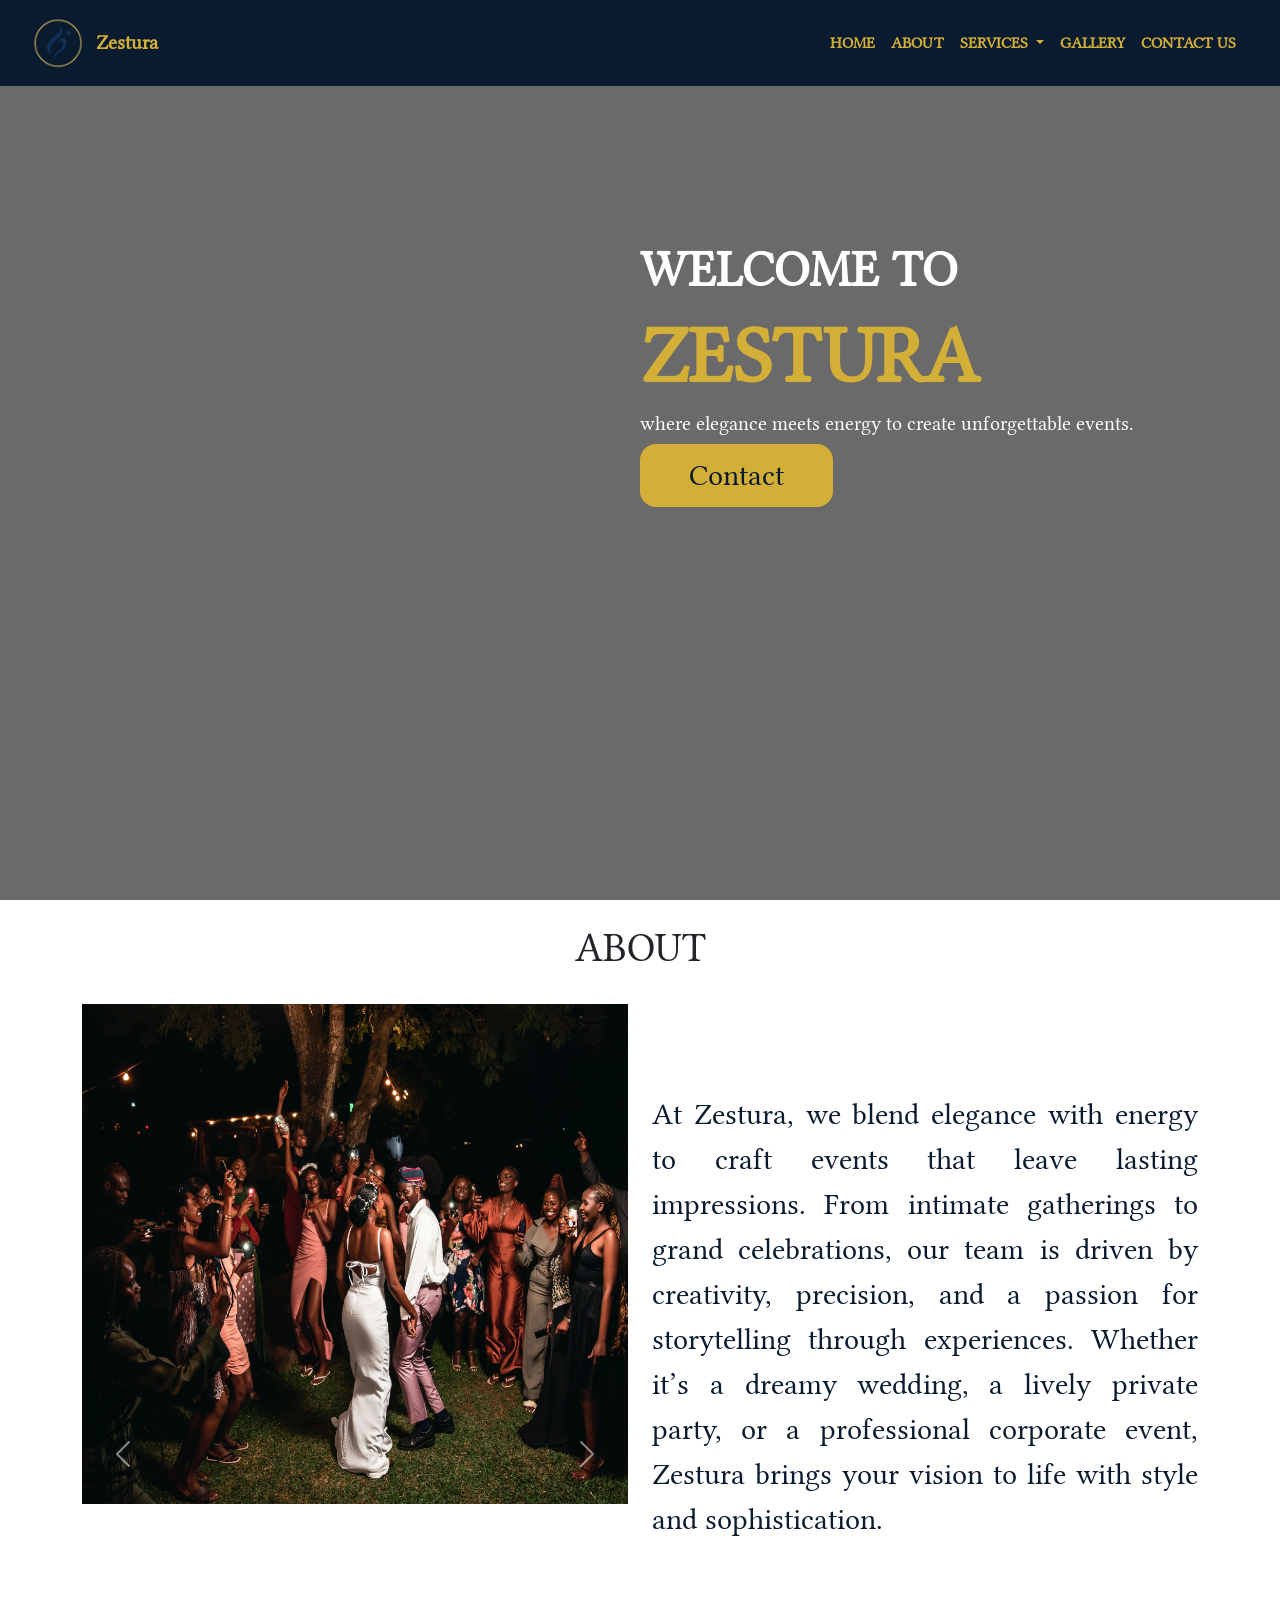
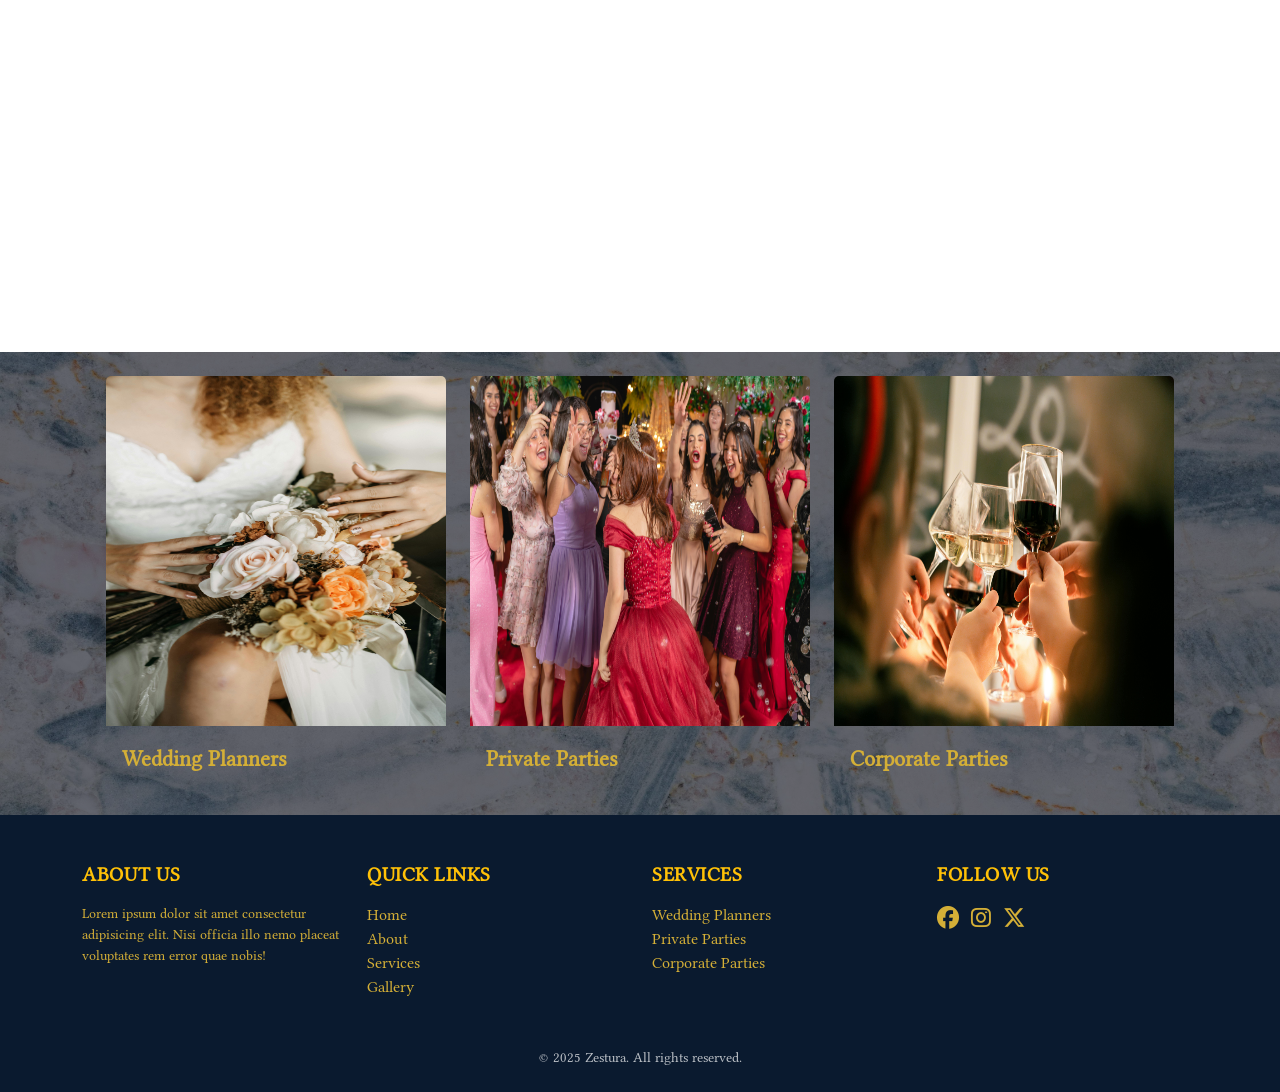
<file: index.html>
<!DOCTYPE html>
<html lang="en">

<head>
    <meta charset="UTF-8">
    <meta name="viewport" content="width=device-width, initial-scale=1.0">
    <title>Zestura</title>

    <!-- link:css -->
    <link rel="stylesheet" href="style.css">

    <!-- bootstrap -->
    <link href="https://cdn.jsdelivr.net/npm/bootstrap@5.3.7/dist/css/bootstrap.min.css" rel="stylesheet"
        integrity="sha384-LN+7fdVzj6u52u30Kp6M/trliBMCMKTyK833zpbD+pXdCLuTusPj697FH4R/5mcr" crossorigin="anonymous">
    <script src="https://cdn.jsdelivr.net/npm/bootstrap@5.3.7/dist/js/bootstrap.bundle.min.js"
        integrity="sha384-ndDqU0Gzau9qJ1lfW4pNLlhNTkCfHzAVBReH9diLvGRem5+R9g2FzA8ZGN954O5Q"
        crossorigin="anonymous"></script>

    <!-- font awesome cdn -->
    <link rel="stylesheet" href="https://cdnjs.cloudflare.com/ajax/libs/font-awesome/6.7.2/css/all.min.css"
        integrity="sha512-Evv84Mr4kqVGRNSgIGL/F/aIDqQb7xQ2vcrdIwxfjThSH8CSR7PBEakCr51Ck+w+/U6swU2Im1vVX0SVk9ABhg=="
        crossorigin="anonymous" referrerpolicy="no-referrer" />

    <!-- fonts -->
    <link rel="preconnect" href="https://fonts.googleapis.com">
    <link rel="preconnect" href="https://fonts.gstatic.com" crossorigin>
    <link
        href="https://fonts.googleapis.com/css2?family=Crimson+Text:ital,wght@0,400;0,600;0,700;1,400;1,600;1,700&family=Faculty+Glyphic&family=Libertinus+Math&display=swap"
        rel="stylesheet">

    <!-- favicon -->
    <link rel="shortcut icon" href="./media/icon.png" type="image/x-icon">

</head>

<body>
    <div id="main">
        <!-- navbar -->
        <div class="clr">
            <nav id="nav1" class="navbar fixed-top navbar-expand-lg na1 ps-3 pe-4">
                <div class="container-fluid">
                    <!-- Brand -->
                    <a class="navbar-brand fw-bold d-flex align-items-center" href="index.html">
                        <img src="./media/icon.png" alt="Zestura Event Management Logo" width="60" height="60"
                            class="me-2" />
                        Zestura
                    </a>

                    <!-- Toggle Button -->
                    <button class="navbar-toggler" type="button" data-bs-toggle="collapse"
                        data-bs-target="#navbarScroll" aria-controls="navbarScroll" aria-expanded="false"
                        aria-label="Toggle navigation">
                        <span class="navbar-toggler-icon"></span>
                    </button>

                    <!-- Nav Links -->
                    <div class="collapse navbar-collapse" id="navbarScroll">
                        <ul class="navbar-nav ms-auto my-2 my-lg-0 navbar-nav-scroll"
                            style="--bs-scroll-height: 100px;">
                            <li class="nav-item">
                                <a class="nav-link active" aria-current="page" href="#main">HOME</a>
                            </li>
                            <li class="nav-item">
                                <a class="nav-link" href="#about">ABOUT</a>
                            </li>
                            <li class="nav-item dropdown">
                                <a class="nav-link dropdown-toggle" href="#services" role="button"
                                    data-bs-toggle="dropdown" aria-expanded="false">
                                    SERVICES
                                </a>
                                <ul class="dropdown-menu d1">
                                    <li><a class="dropdown-item" href="#services">Wedding Planners</a></li>
                                    <li><a class="dropdown-item" href="#">Private Parties</a></li>
                                    <li><a class="dropdown-item" href="#">Corporate Event Management</a></li>
                                </ul>
                            </li>
                            <li class="nav-item">
                                <a class="nav-link" href="gallery.html">GALLERY</a>
                            </li>
                            <li class="nav-item">
                                <a class="nav-link" href="contact.html">CONTACT US</a>
                            </li>
                        </ul>
                    </div>
                </div>
            </nav>


            <video autoplay muted loop playsinline class="video-background" width="100%">
                <source src="./media/party.mp4" type="video/mp4">
            </video>
            <div id="welcome">
                <h4>WELCOME TO</h4>
                <h1>ZESTURA</h1>
                <h5>where elegance meets energy to create unforgettable events.</h5>
                 <a href="contact.html"><button class="btn mb-5 px-5 py-2 rounded-4">Contact</button></a>
            </div>
        </div>
    </div>
    <!-- about -->
    <div id="about">
        <h1 class="d-flex justify-content-center pt-4">ABOUT</h1>
        <div class="container text-center ">
            <div class="row ">
                <div class="col-md-6 mt-4 pb-5 ">
                    <div class="card bg-transparent border-0" style="width: 100%;">
                        <div id="carouselExample" class="carousel slide">
                            <div class="carousel-inner">
                                <div class="carousel-item active">
                                    <img src="./media/wc1.jpg" class="d-block w-100 " height="500px"
                                        alt="Beautiful wedding ceremony setup">
                                </div>
                                <div class="carousel-item">
                                    <img src="./media/wc2.jpg" class="d-block w-100 " height="500px"
                                        alt="Elegant wedding reception">
                                </div>
                                <div class="carousel-item">
                                    <img src="./media/wc3.jpg" class="d-block w-100 " height="500px"
                                        alt="Romantic wedding venue decoration">
                                </div>
                            </div>
                            <button class="carousel-control-prev" type="button" data-bs-target="#carouselExample"
                                data-bs-slide="prev">
                                <span class="carousel-control-prev-icon" aria-hidden="true"></span>
                                <span class="visually-hidden">Previous</span>
                            </button>
                            <button class="carousel-control-next" type="button" data-bs-target="#carouselExample"
                                data-bs-slide="next">
                                <span class="carousel-control-next-icon" aria-hidden="true"></span>
                                <span class="visually-hidden">Next</span>
                            </button>
                        </div>

                    </div>
                </div>

                <div class="col-md-6 mt-5 ab ">
                    <p>At Zestura, we blend elegance with energy to craft events that leave lasting impressions.
                        From intimate gatherings to grand celebrations, our team is driven by creativity, precision, and
                        a passion for storytelling through experiences. Whether it’s a dreamy wedding, a lively private
                        party, or a professional corporate event, Zestura brings your vision to life with style and
                        sophistication.</p>
                </div>
            </div>
        </div>

    </div>
    <!-- services -->
    <div id="services">
        <div class="ser">
            <div class="container">
                <div class="row p-4 ">
                    <div class="col-md-4 ">
                        <div class="card bg-transparent border-0" style="width: 100%;">
                            <img src="./media/wp.jpg" class="card-img-top" alt="Wedding planning services"
                                height="350px">
                            <div class="card-body">
                                <a href="#" class="card-link cl">Wedding Planners</a>
                            </div>
                        </div>
                    </div>
                    <div class="col-md-4 ">
                        <div class="card bg-transparent border-0" style="width: 100%;">
                            <img src="./media/pp.jpg" class="card-img-top" alt="Private party planning services"
                                height="350px">
                            <div class="card-body">
                                <a href="#" class="card-link cl">Private Parties</a>
                            </div>
                        </div>
                    </div>
                    <div class="col-md-4 ">
                        <div class="card bg-transparent border-0" style="width: 100%;">
                            <img src="./media/cp.jpg" class="card-img-top" alt="Corporate event planning services"
                                height="350px">
                            <div class="card-body">
                                <a href="#" class="card-link cl">Corporate Parties</a>
                            </div>
                        </div>
                    </div>
                </div>
            </div>
        </div>
    </div>

    <!-- footer -->
    <footer id="footer" class="footer pt-5 pb-4">
        <div class="container">
            <div class="row">
                <!-- About -->
                <div class="col-md-3 mb-3">
                    <h5 class="text-warning">ABOUT US</h5>
                    <p class="small about-text">
                        Lorem ipsum dolor sit amet consectetur adipisicing elit. Nisi officia
                        illo nemo placeat voluptates rem error quae nobis!
                    </p>
                </div>

                <!-- Quick Links -->
                <div class="col-md-3 mb-3">
                    <h5 class="text-warning">QUICK LINKS</h5>
                    <ul class="list-unstyled">
                        <li><a href="index.html#main" class="footer-link">Home</a></li>
                        <li><a href="index.html#about" class="footer-link">About</a></li>
                        <li><a href="index.html#services" class="footer-link">Services</a></li>
                        <li><a href="gallery.html" class="footer-link">Gallery</a></li>
                    </ul>
                </div>

                <!-- Services -->
                <div class="col-md-3 mb-3">
                    <h5 class="text-warning">SERVICES</h5>
                    <ul class="list-unstyled">
                        <li><a href="index.html#services" class="footer-link">Wedding Planners</a></li>
                        <li><a href="index.html#services" class="footer-link">Private Parties</a></li>
                        <li><a href="index.html#services" class="footer-link">Corporate Parties</a></li>
                    </ul>
                </div>

                <!-- Social -->
                <div class="col-md-3 mb-3">
                    <h5 class="text-warning">FOLLOW US</h5>
                    <ul class="list-inline">
                        <li class="list-inline-item">
                            <a href="#" aria-label="Follow us on Facebook" class="footer-icon">
                                <i class="fab fa-facebook"></i>
                            </a>
                        </li>
                        <li class="list-inline-item">
                            <a href="#" aria-label="Follow us on Instagram" class="footer-icon">
                                <i class="fab fa-instagram"></i>
                            </a>
                        </li>
                        <li class="list-inline-item">
                            <a href="#" aria-label="Follow us on X (Twitter)" class="footer-icon">
                                <i class="fab fa-x-twitter"></i>
                            </a>
                        </li>
                    </ul>
                </div>
            </div>

            <div class="text-center mt-3 small text-light opacity-75">
                © 2025 Zestura. All rights reserved.
            </div>
        </div>
    </footer>



</body>

</html>
</file>
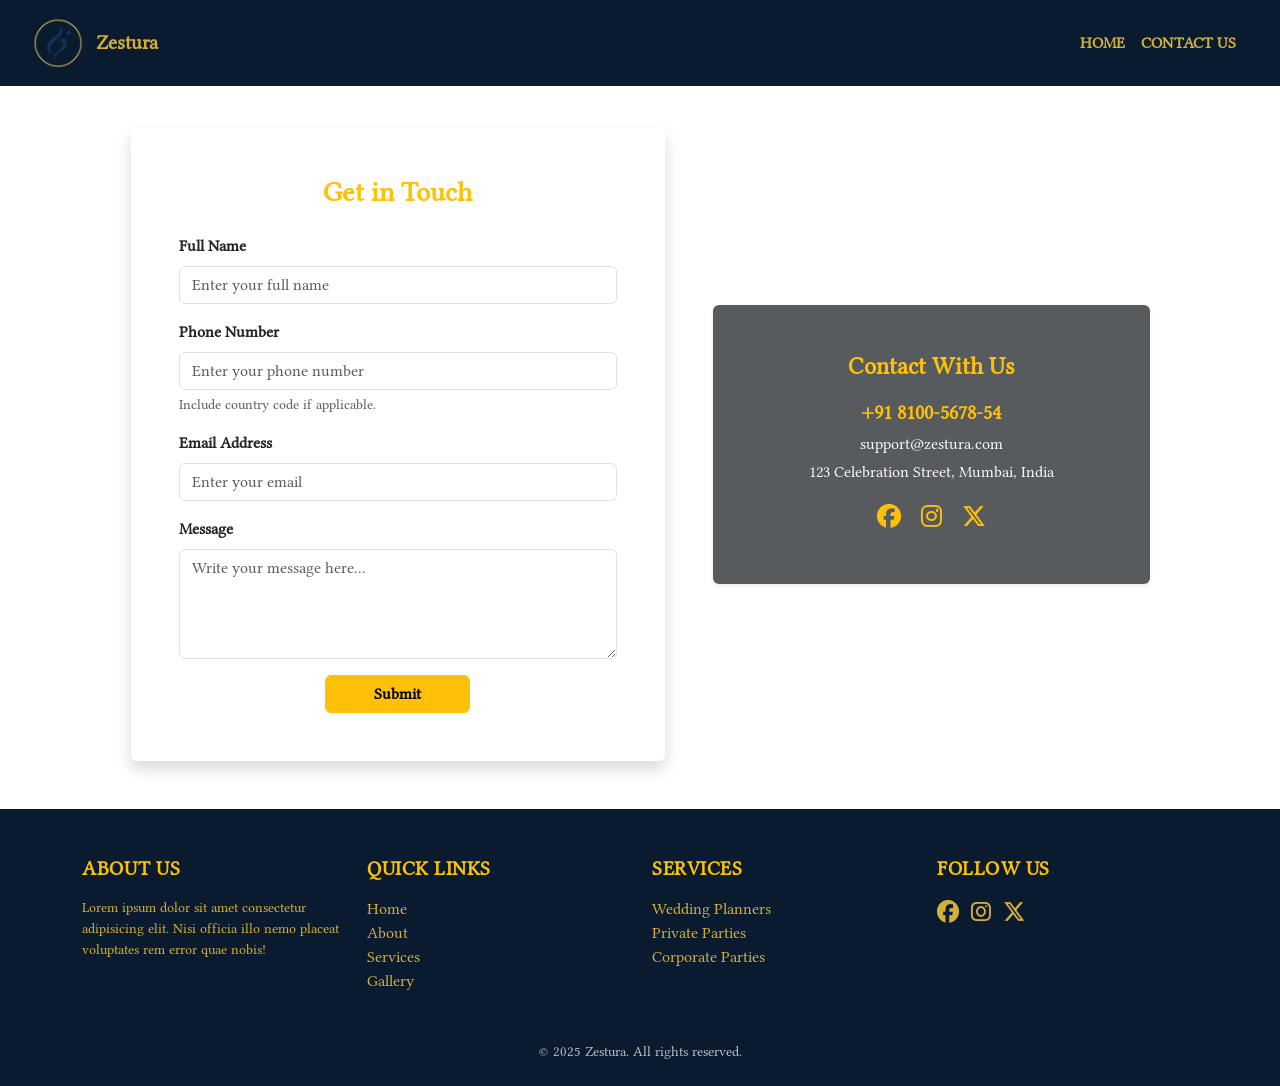
<file: contact.html>
<!DOCTYPE html>
<html lang="en">

<head>
  <meta charset="UTF-8" />
  <meta name="viewport" content="width=device-width, initial-scale=1.0" />
  <title>Contact Us - Zestura</title>

  <!-- link:css -->
  <link rel="stylesheet" href="style.css" />

  <!-- bootstrap -->
  <link href="https://cdn.jsdelivr.net/npm/bootstrap@5.3.2/dist/css/bootstrap.min.css" rel="stylesheet"
    integrity="sha384-T3c6CoIi6uLrA9TneNEoa7RxnatzjcDSCmG1MXxSR1GAsXEV/Dwwykc2MPK8M2HN" crossorigin="anonymous" />
  <script src="https://cdn.jsdelivr.net/npm/bootstrap@5.3.2/dist/js/bootstrap.bundle.min.js"
    integrity="sha384-kenU1KFdBIe4zVF0s0G1M5b4hcpxyD9F7jL+wj5nqZr+8abtTE1Pi6jizoUknL8/"
    crossorigin="anonymous"></script>

  <!-- font awesome cdn -->
  <link rel="stylesheet" href="https://cdnjs.cloudflare.com/ajax/libs/font-awesome/6.7.2/css/all.min.css"
    integrity="sha512-Evv84Mr4kqVGRNSgIGL/F/aIDqQb7xQ2vcrdIwxfjThSH8CSR7PBEakCr51Ck+w+/U6swU2Im1vVX0SVk9ABhg=="
    crossorigin="anonymous" referrerpolicy="no-referrer" />

  <!-- fonts -->
  <link rel="preconnect" href="https://fonts.googleapis.com" />
  <link rel="preconnect" href="https://fonts.gstatic.com" crossorigin />
  <link
    href="https://fonts.googleapis.com/css2?family=Crimson+Text:wght@400;600;700&family=Faculty+Glyphic&family=Libertinus+Math&display=swap"
    rel="stylesheet" />

  <!-- favicon -->
  <link rel="shortcut icon" href="./media/icon.png" type="image/x-icon" />
</head>

<body>
  <!-- navbar -->
  <nav id="nav1" class="navbar fixed-top navbar-expand-lg na1 ps-3 pe-4">
    <div class="container-fluid">
      <!-- Brand -->
      <a class="navbar-brand fw-bold d-flex align-items-center" href="index.html">
        <img src="./media/icon.png" alt="Zestura Event Management Logo" width="60" height="60" class="me-2" />
        Zestura
      </a>

      <!-- Toggle Button -->
      <button class="navbar-toggler" type="button" data-bs-toggle="collapse" data-bs-target="#navbarScroll"
        aria-controls="navbarScroll" aria-expanded="false" aria-label="Toggle navigation">
        <span class="navbar-toggler-icon"></span>
      </button>

      <!-- Nav Links -->
      <div class="collapse navbar-collapse" id="navbarScroll">
        <ul class="navbar-nav ms-auto my-2 my-lg-0 navbar-nav-scroll" style="--bs-scroll-height: 100px;">
          <li class="nav-item">
            <a class="nav-link " aria-current="page" href="index.html">HOME</a>
          </li>
          <li class="nav-item">
            <a class="nav-link active" href="contact.html">CONTACT US</a>
          </li>
        </ul>
      </div>
    </div>
  </nav>
  <!-- contact section -->
  <section id="connect" class="py-5">
    <div class="container">
      <div class="row align-items-center justify-content-center g-5">
        <!-- Contact Form -->
        <div class="col-lg-6 col-md-8">
          <form method="POST" action="#" class="p-4 p-md-5 shadow rounded bg-white">
            <h3 class="mb-4 text-center text-warning fw-semibold">Get in Touch</h3>

            <div class="mb-3">
              <label for="name" class="form-label fw-semibold">Full Name</label>
              <input type="text" class="form-control" id="name" name="name" placeholder="Enter your full name" required
                minlength="2" />
            </div>

            <div class="mb-3">
              <label for="phone" class="form-label fw-semibold">Phone Number</label>
              <input type="tel" class="form-control" id="phone" name="phone" placeholder="Enter your phone number"
                required pattern="[0-9+\-\s()]{7,15}" />
              <div class="form-text">Include country code if applicable.</div>
            </div>

            <div class="mb-3">
              <label for="email" class="form-label fw-semibold">Email Address</label>
              <input type="email" class="form-control" id="email" name="email" placeholder="Enter your email"
                required />
            </div>

            <div class="mb-3">
              <label for="message" class="form-label fw-semibold">Message</label>
              <textarea class="form-control" id="message" name="message" rows="4"
                placeholder="Write your message here..." required minlength="10"></textarea>
            </div>

            <div class="text-center">
              <button class="btn btn-warning px-5 fw-semibold" type="submit">
                Submit
              </button>
            </div>
          </form>
        </div>

        <!-- Contact Info -->
        <div class="col-lg-5 col-md-8 text-center">
          <div class="bg-dark bg-opacity-75 text-light p-4 p-md-5 rounded shadow-sm">
            <h4 class="fw-semibold mb-3 text-warning">Contact With Us</h4>
            <p class="fs-5 text-warning fw-bold mb-1">+91 8100-5678-54</p>
            <p class="text-light mb-1">support@zestura.com</p>
            <p class="text-light">123 Celebration Street, Mumbai, India</p>
            <div class="mt-3">
              <a href="#" class="text-warning fs-4 me-3"><i class="fab fa-facebook"></i></a>
              <a href="#" class="text-warning fs-4 me-3"><i class="fab fa-instagram"></i></a>
              <a href="#" class="text-warning fs-4"><i class="fab fa-x-twitter"></i></a>
            </div>
          </div>
        </div>
      </div>
    </div>
  </section>



  <!-- footer -->
  <footer id="footer" class="footer pt-5 pb-4">
    <div class="container">
      <div class="row">
        <!-- About -->
        <div class="col-md-3 mb-3">
          <h5 class="text-warning">ABOUT US</h5>
          <p class="small about-text">
            Lorem ipsum dolor sit amet consectetur adipisicing elit. Nisi officia
            illo nemo placeat voluptates rem error quae nobis!
          </p>
        </div>

        <!-- Quick Links -->
        <div class="col-md-3 mb-3">
          <h5 class="text-warning">QUICK LINKS</h5>
          <ul class="list-unstyled">
            <li><a href="index.html#main" class="footer-link">Home</a></li>
            <li><a href="index.html#about" class="footer-link">About</a></li>
            <li><a href="index.html#services" class="footer-link">Services</a></li>
            <li><a href="gallery.html" class="footer-link">Gallery</a></li>
          </ul>
        </div>

        <!-- Services -->
        <div class="col-md-3 mb-3">
          <h5 class="text-warning">SERVICES</h5>
          <ul class="list-unstyled">
            <li><a href="index.html#services" class="footer-link">Wedding Planners</a></li>
            <li><a href="index.html#services" class="footer-link">Private Parties</a></li>
            <li><a href="index.html#services" class="footer-link">Corporate Parties</a></li>
          </ul>
        </div>

        <!-- Social -->
        <div class="col-md-3 mb-3">
          <h5 class="text-warning">FOLLOW US</h5>
          <ul class="list-inline">
            <li class="list-inline-item">
              <a href="#" aria-label="Follow us on Facebook" class="footer-icon">
                <i class="fab fa-facebook"></i>
              </a>
            </li>
            <li class="list-inline-item">
              <a href="#" aria-label="Follow us on Instagram" class="footer-icon">
                <i class="fab fa-instagram"></i>
              </a>
            </li>
            <li class="list-inline-item">
              <a href="#" aria-label="Follow us on X (Twitter)" class="footer-icon">
                <i class="fab fa-x-twitter"></i>
              </a>
            </li>
          </ul>
        </div>
      </div>

      <div class="text-center mt-3 small text-light opacity-75">
        © 2025 Zestura. All rights reserved.
      </div>
    </div>
  </footer>

</body>

</html>
</file>
<file: style.css>
* {
    font-family: "Libertinus Math", system-ui;
    box-sizing: border-box;
    scroll-behavior: smooth;
}

:root {
    --blue: #0a1a2f;
    --yellow: #d4af37;

}

.clr {
    background-color: rgba(0, 0, 0, 0.584);
    position: relative;
    width: 100%;
    height: 100vh;
    overflow: hidden;
}


.na1 {
    background-color: var(--blue);
}

.na1 .d1 {
    background-color: var(--blue);
}

.na1 .navbar-brand,
.na1 .nav-link {
    color: var(--yellow) !important;
    font-weight: 600;
}

.na1 .nav-link:hover,
.na1 .navbar-brand:hover {
    color: #fff !important;
}

.na1 .dropdown-menu .dropdown-item {
    color: var(--yellow);
}

.na1 .dropdown-menu .dropdown-item:hover {
    background-color: #13233c;
    color: #ffffff;
}


.video-background {
    position: absolute;
    min-width: 100%;
    min-height: 100%;
    width: auto;
    height: auto;
    z-index: -1;
    object-position: center;
    object-fit: cover;
}

#welcome {
    padding-top: 15rem;
    padding-left: 50%;
    color: white;
}

#welcome h4 {
    font-size: 50px;
    font-weight: 900;
}

#welcome h1 {
    font-size: 80px;
    font-weight: 900;
    color: var(--yellow);
}

@media(max-width:993px) {
    #welcome h4 {
        font-size: 30px;

    }

    #welcome h1 {
        font-size: 40px;

    }

    #welcome {
        padding-left: 2rem;
        padding-top: 8rem;
    }

}

#welcome button {
    background-color: var(--yellow);
    color: var(--blue);
    font-size: 30px;
}

#welcome button:hover {
    background-color: var(--blue);
    color: var(--yellow);
    border-color: var(--yellow);
}

#about {
    background-image: url(https://img.freepik.com/free-photo/close-up-white-marble-textured-background_53876-139879.jpg);
    background-position: center;
    background-size: cover;
    background-repeat: no-repeat;
}

.ab {
    padding-top: 4rem;
    text-align: justify;
    color: var(--blue);
    font-size: 30px;

}

#services {
    background-image: url("./media/bg.jpg");
    background-position: center;
    background-size: cover;
    background-repeat: no-repeat;
}

.cl {
    text-decoration: none;
    color: var(--yellow);
    font-size: 22px;
    font-weight: 600;
}


.ser {
    background-color: rgba(3, 6, 20, 0.584);
    position: relative;
    width: 100%;
    overflow: hidden;
}


.carousel-inner {
    height: 100vh;
}

@media(max-width:993px) {
    .carousel-inner {
        height: 300px;
        margin-top: 50px;
    }

}

.co {
    margin-top: 10rem;
    margin-left: 2rem;
    margin-right: 2rem;
}

@media(max-width:768px) {
    .co {
        margin-left: 1rem;
        margin-right: 1rem;
        margin-top: 5rem;
    }
}

.para2 {
    color: var(--blue);
    font-size: 40px;
}

.para2 span {
    color: var(--yellow);
    font-size: 45px;
}

.navbar-toggler {
    color: var(--yellow);
}

.navbar-toggler-icon {
    color: var(--yellow);
}

/* contact */
#connect {
    background-image: url("https://media.istockphoto.com/id/1398727787/vector/banner-web-template-abstract-blue-and-golden-curved-lines-overlapping-layer-design-on-dark.jpg?s=612x612&w=0&k=20&c=5JXpixU4jQV8VuBD8JvhtSlbtbxQwk1Z6DaLmI6SDMU=");
    background-position: right;
    background-size: cover;
    background-repeat: no-repeat;
    padding-top: 80px;
    padding-bottom: 80px;
    margin-top: 80px;
}


/* Footer */
.footer {
    background-color: var(--blue);
    color: var(--yellow);
}

.footer .about-text {
    color: var(--yellow);
}

.footer-link {
    color: var(--yellow);
    text-decoration: none;
    transition: color 0.3s ease;
}

.footer-link:hover {
    color: #ffffff;
}

.footer-icon {
    color: var(--yellow);
    font-size: 1.4rem;
    transition: color 0.3s ease, transform 0.3s ease;
}

.footer-icon:hover {
    color: #ffffff;
    transform: translateY(-2px);
}

.footer h5 {
    font-weight: 600;
    letter-spacing: 0.5px;
    margin-bottom: 1rem;
}
</file>
